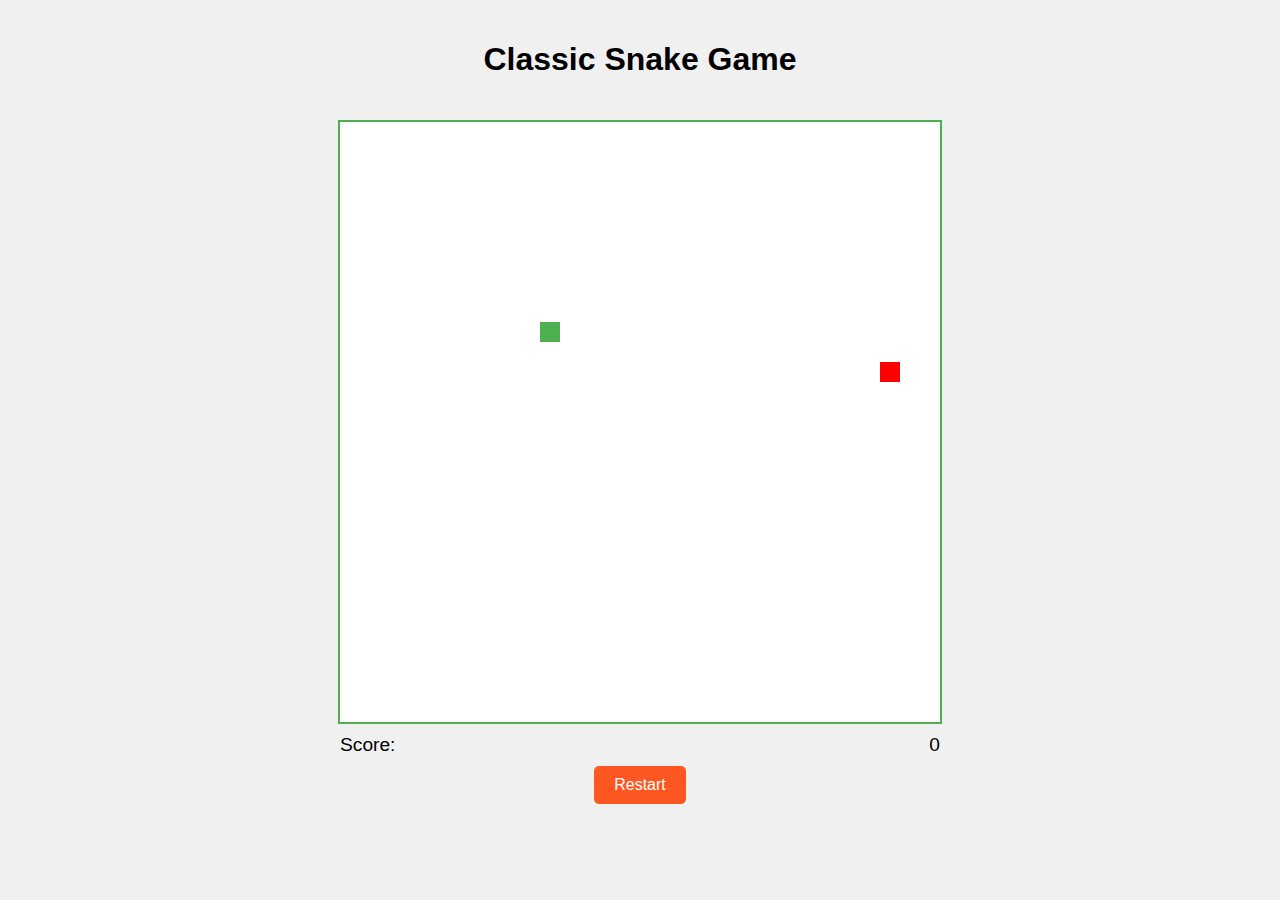
<file: projects/Classic_Snake_Game_20251105_153344/index.html>
<!DOCTYPE html>
<html lang="en">
<head>
  <meta charset="UTF-8">
  <meta name="viewport" content="width=device-width, initial-scale=1.0">
  <title>Classic Snake Game</title>
  <link rel="stylesheet" href="style.css">
  <script src="app.js" defer></script>
</head>
<body>
  <header class="game-header">
    <h1>Classic Snake Game</h1>
  </header>

  <div class="game-container">
    <canvas class="game-canvas" width="600" height="600"></canvas>
    <div class="ui-panel">
      <span class="score-label">Score: </span>
      <span class="score-value">0</span>
    </div>
    <button class="restart-button">Restart</button>
  </div>
</body>
</html>
</file>
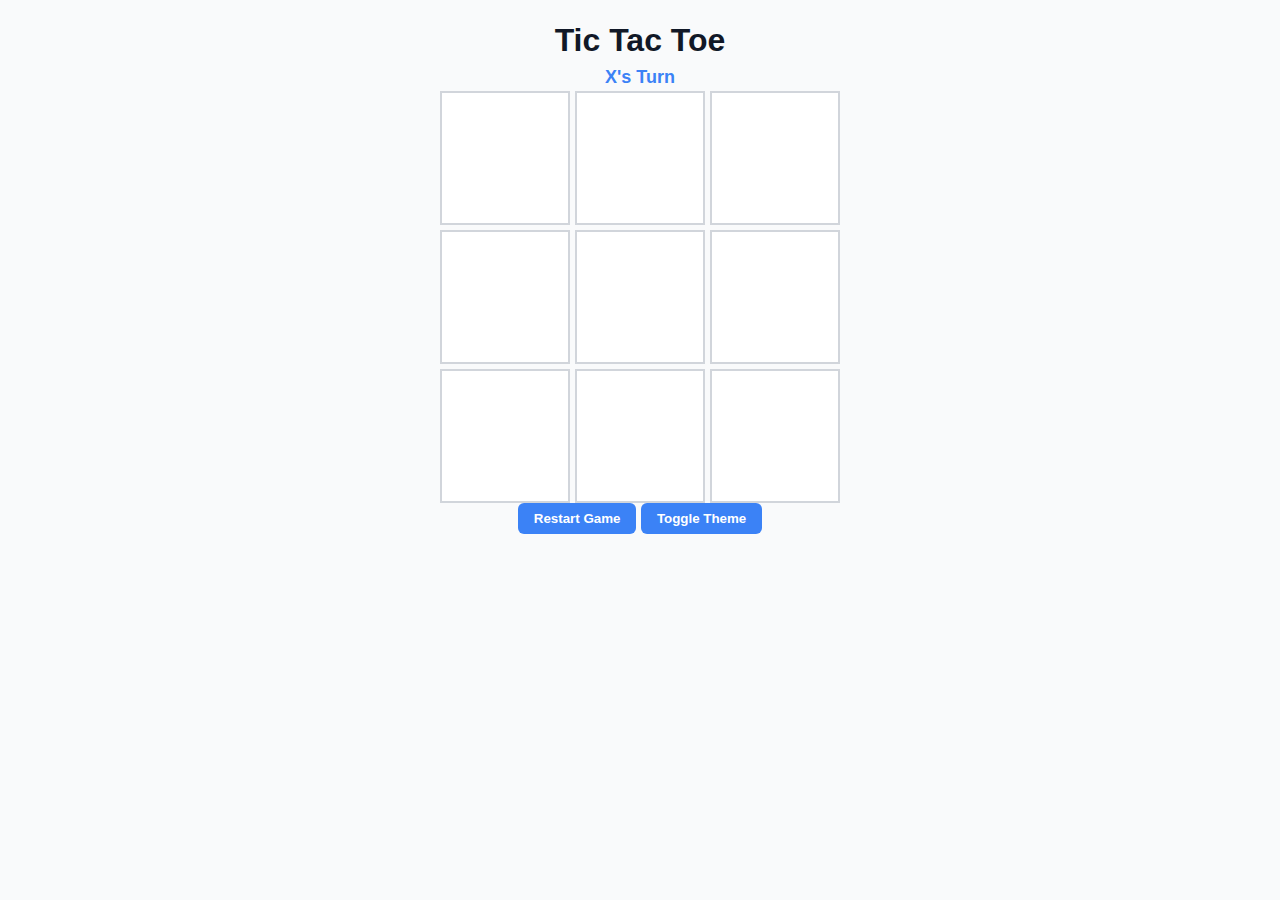
<file: projects/Modern_Tic_Tac_Toe_20251031_094111/index.html>
<!DOCTYPE html>
<html lang="en">
<head>
  <meta charset="UTF-8" />
  <meta name="viewport" content="width=device-width, initial-scale=1.0" />
  <title>Tic Tac Toe</title>
  <link rel="stylesheet" href="styles.css" />
  <script src="script.js" defer></script>
</head>
<body>
  <div id="game-container" class="container mx-auto p-4">
    <h1 id="game-title" class="text-3xl font-bold text-center mb-4">Tic Tac Toe</h1>
    <div id="turn-indicator" class="turn-indicator text-center mb-2" aria-live="polite"></div>
    <div id="board" class="board grid grid-cols-3 gap-2" role="grid" aria-label="Tic Tac Toe board"></div>
    <div class="flex justify-center space-x-4 mt-4">
      <button id="restart-btn" class="control-btn bg-blue-500 hover:bg-blue-600 text-white font-semibold py-2 px-4 rounded">
        Restart Game
      </button>
      <button id="theme-toggle" class="control-btn bg-gray-500 hover:bg-gray-600 text-white font-semibold py-2 px-4 rounded">
        Toggle Theme
      </button>
    </div>
  </div>
</body>
</html>
</file>
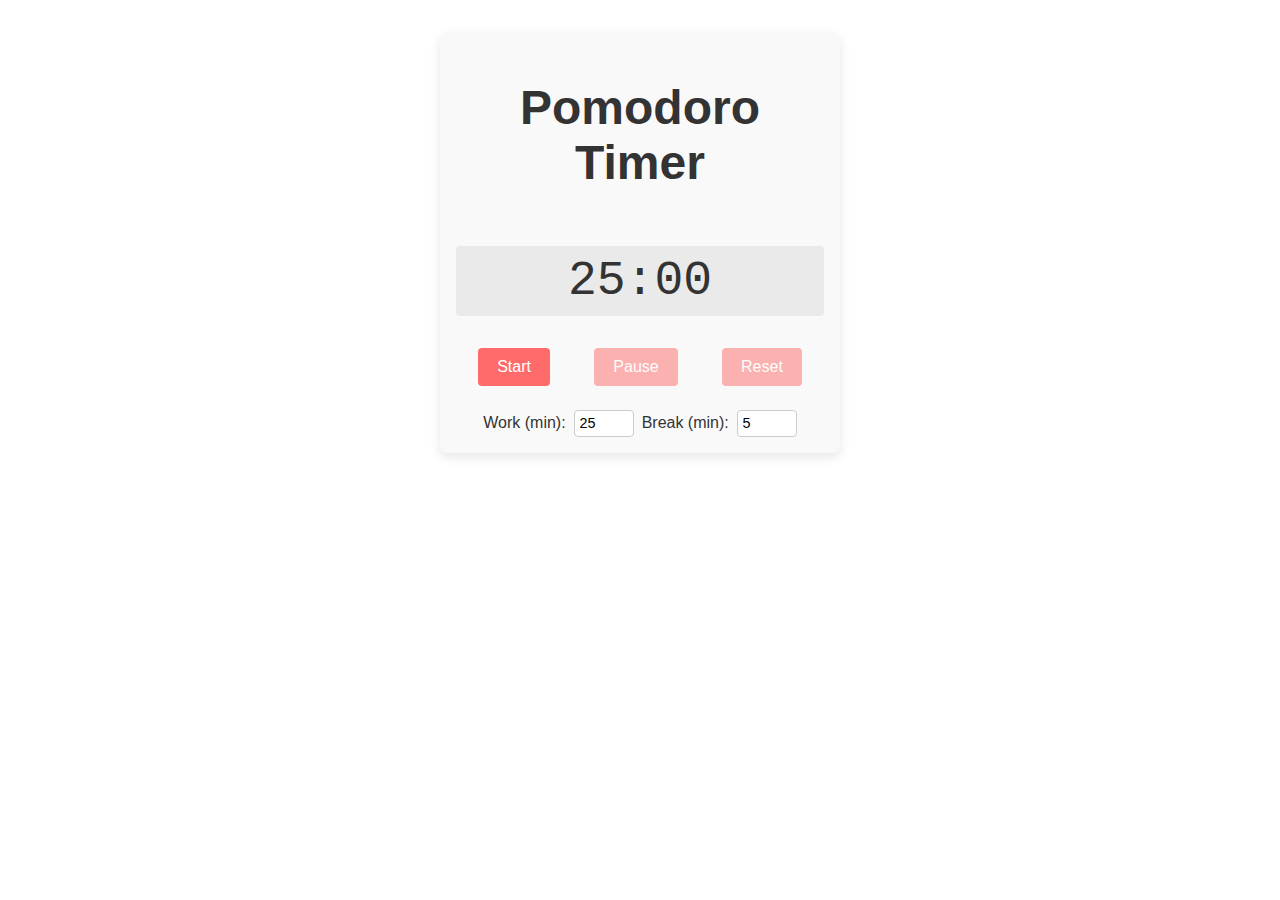
<file: projects/Pomodoro_Timer_20251228_225721/index.html>
<!DOCTYPE html>
<html lang="en">
<head>
  <meta charset="UTF-8">
  <meta name="viewport" content="width=device-width, initial-scale=1.0">
  <title>Pomodoro Timer</title>
  <link rel="stylesheet" href="style.css">
  <script src="app.js" defer></script>
</head>
<body>
  <div class="pomodoro-app">
    <header class="pomodoro-header">
      <h1>Pomodoro Timer</h1>
    </header>

    <section class="timer-display">
      <span id="minutes" class="time-part">25</span>:<span id="seconds" class="time-part">00</span>
    </section>

    <div class="controls">
      <button id="startBtn" class="control-btn btn-start">Start</button>
      <button id="pauseBtn" class="control-btn btn-pause" disabled>Pause</button>
      <button id="resetBtn" class="control-btn btn-reset" disabled>Reset</button>
    </div>

    <section class="settings">
      <label for="work-duration" class="setting-label">Work (min):</label>
      <input type="number" id="work-duration" class="setting-input input-work" min="1" value="25">
      <label for="break-duration" class="setting-label">Break (min):</label>
      <input type="number" id="break-duration" class="setting-input input-break" min="1" value="5">
    </section>
  </div>
</body>
</html>
</file>
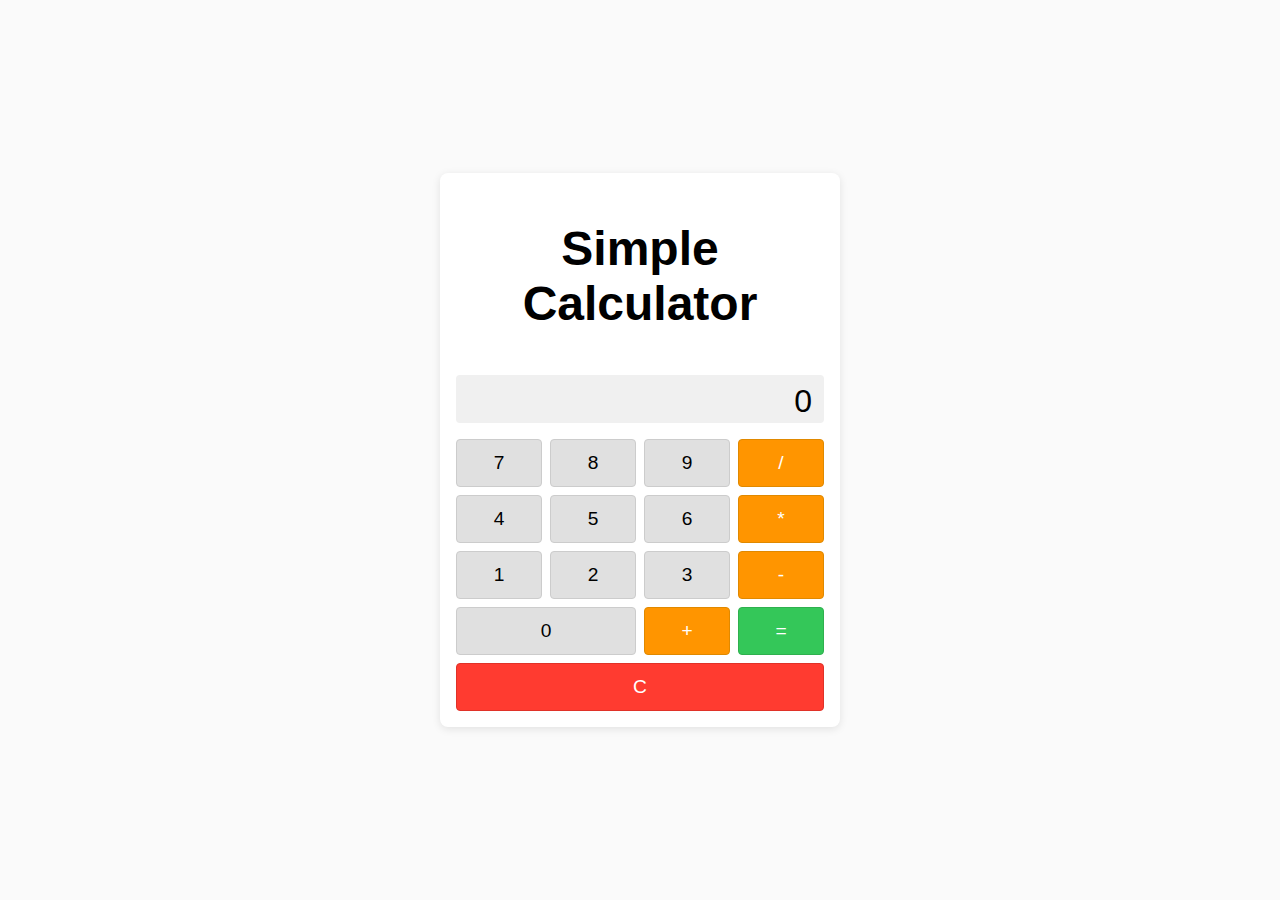
<file: projects/Simple_Calculator_20251129_021846/index.html>
<!DOCTYPE html>
<html lang="en">
<head>
  <meta charset="UTF-8">
  <meta name="viewport" content="width=device-width, initial-scale=1.0">
  <title>Simple Calculator</title>
  <link rel="stylesheet" href="style.css">
</head>
<body>
  <div class="calculator">
    <header class="calc-header">
      <h1>Simple Calculator</h1>
    </header>
    <div class="calc-display" id="display"></div>
    <section class="button-grid">
      <!-- Row 1 -->
      <button class="calc-button" data-type="digit">7</button>
      <button class="calc-button" data-type="digit">8</button>
      <button class="calc-button" data-type="digit">9</button>
      <button class="calc-button operator" data-type="operator">/</button>

      <!-- Row 2 -->
      <button class="calc-button" data-type="digit">4</button>
      <button class="calc-button" data-type="digit">5</button>
      <button class="calc-button" data-type="digit">6</button>
      <button class="calc-button operator" data-type="operator">*</button>

      <!-- Row 3 -->
      <button class="calc-button" data-type="digit">1</button>
      <button class="calc-button" data-type="digit">2</button>
      <button class="calc-button" data-type="digit">3</button>
      <button class="calc-button operator" data-type="operator">-</button>

      <!-- Row 4 -->
      <button class="calc-button" data-type="digit" style="grid-column: span 2;">0</button>
      <button class="calc-button operator" data-type="operator">+</button>
      <button class="calc-button equals" data-type="equals">=</button>

      <!-- Row 5 -->
      <button class="calc-button clear" data-type="clear" style="grid-column: span 4;">C</button>
    </section>
  </div>
  <script src="app.js"></script>
</body>
</html>
</file>
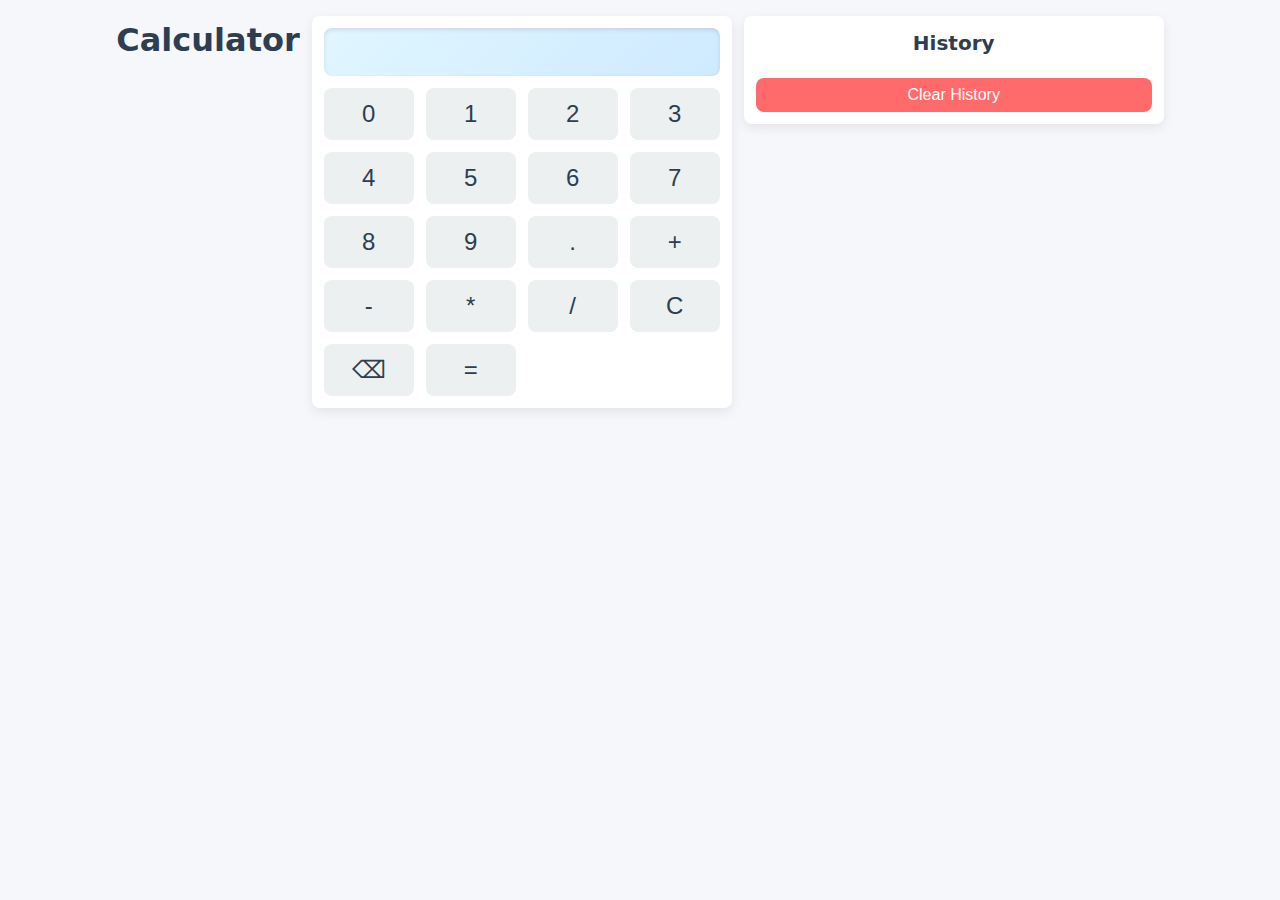
<file: projects/Simple_Calculator_20251230_200430/index.html>
<!DOCTYPE html>
<html lang="en">
<head>
    <meta charset="UTF-8">
    <meta name="viewport" content="width=device-width, initial-scale=1.0">
    <title>Simple Calculator</title>
    <link rel="stylesheet" href="style.css">
    <script src="app.js" defer></script>
</head>
<body>
    <header id="calc-header">
        <h1>Calculator</h1>
    </header>

    <main id="calc-main" class="calculator">
        <div id="display" class="calc-display" aria-live="polite" role="textbox" aria-label="Calculator display"></div>
        <section id="buttons" class="calc-buttons">
            <!-- Number buttons (0-9 and decimal point) -->
            <button type="button" class="btn-number" aria-label="Zero">0</button>
            <button type="button" class="btn-number" aria-label="One">1</button>
            <button type="button" class="btn-number" aria-label="Two">2</button>
            <button type="button" class="btn-number" aria-label="Three">3</button>
            <button type="button" class="btn-number" aria-label="Four">4</button>
            <button type="button" class="btn-number" aria-label="Five">5</button>
            <button type="button" class="btn-number" aria-label="Six">6</button>
            <button type="button" class="btn-number" aria-label="Seven">7</button>
            <button type="button" class="btn-number" aria-label="Eight">8</button>
            <button type="button" class="btn-number" aria-label="Nine">9</button>
            <button type="button" class="btn-number" aria-label="Decimal point">.</button>

            <!-- Operator buttons -->
            <button type="button" class="btn-operator" aria-label="Add">+</button>
            <button type="button" class="btn-operator" aria-label="Subtract">-</button>
            <button type="button" class="btn-operator" aria-label="Multiply">*</button>
            <button type="button" class="btn-operator" aria-label="Divide">/</button>

            <!-- Function buttons -->
            <button type="button" class="btn-clear" aria-label="Clear all">C</button>
            <button type="button" class="btn-delete" aria-label="Delete last entry">⌫</button>
            <button type="button" class="btn-equals" aria-label="Equals">=</button>
        </section>
    </main>

    <aside id="history" class="calc-history">
        <h2>History</h2>
        <ul id="history-list"></ul>
        <button id="clear-history" class="btn-clear-history" aria-label="Clear history">Clear History</button>
    </aside>
</body>
</html>
</file>
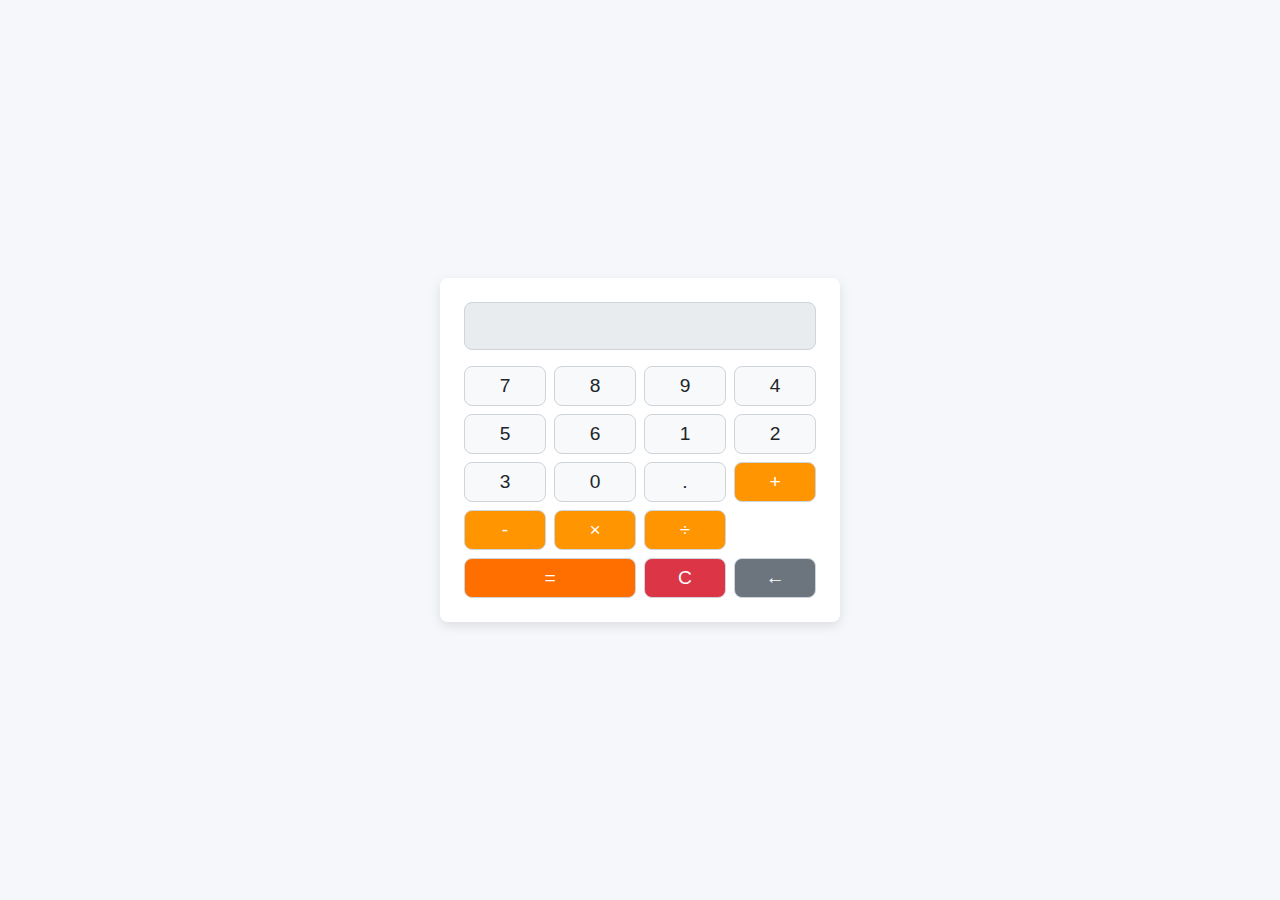
<file: projects/SimpleCalculator_20250928_203507/index.html>
<!DOCTYPE html>
<html lang="en">
<head>
    <meta charset="UTF-8">
    <meta name="viewport" content="width=device-width, initial-scale=1.0">
    <title>SimpleCalculator</title>
    <link rel="stylesheet" href="styles.css">
    <script src="script.js" defer></script>
</head>
<body>
    <!-- Calculator container -->
    <div class="calculator">
        <!-- Display area -->
        <div id="display" class="display" aria-live="polite"></div>
        <!-- Buttons grid -->
        <div class="buttons">
            <!-- Row 1: 7 8 9 -->
            <button class="btn num" data-key="7">7</button>
            <button class="btn num" data-key="8">8</button>
            <button class="btn num" data-key="9">9</button>
            <!-- Row 2: 4 5 6 -->
            <button class="btn num" data-key="4">4</button>
            <button class="btn num" data-key="5">5</button>
            <button class="btn num" data-key="6">6</button>
            <!-- Row 3: 1 2 3 -->
            <button class="btn num" data-key="1">1</button>
            <button class="btn num" data-key="2">2</button>
            <button class="btn num" data-key="3">3</button>
            <!-- Row 4: 0 . -->
            <button class="btn num" data-key="0">0</button>
            <button class="btn num" data-key=".">.</button>
            <!-- Row 5: Operators -->
            <button class="btn op" data-key="+">+</button>
            <button class="btn op" data-key="-">-</button>
            <button class="btn op" data-key="*">×</button>
            <button class="btn op" data-key="/">÷</button>
            <!-- Row 6: Equals, Clear, Backspace -->
            <button class="btn equals" data-key="=">=</button>
            <button class="btn clear" data-key="c">C</button>
            <button class="btn backspace" data-key="Backspace">←</button>
        </div>
    </div>
</body>
</html>
</file>
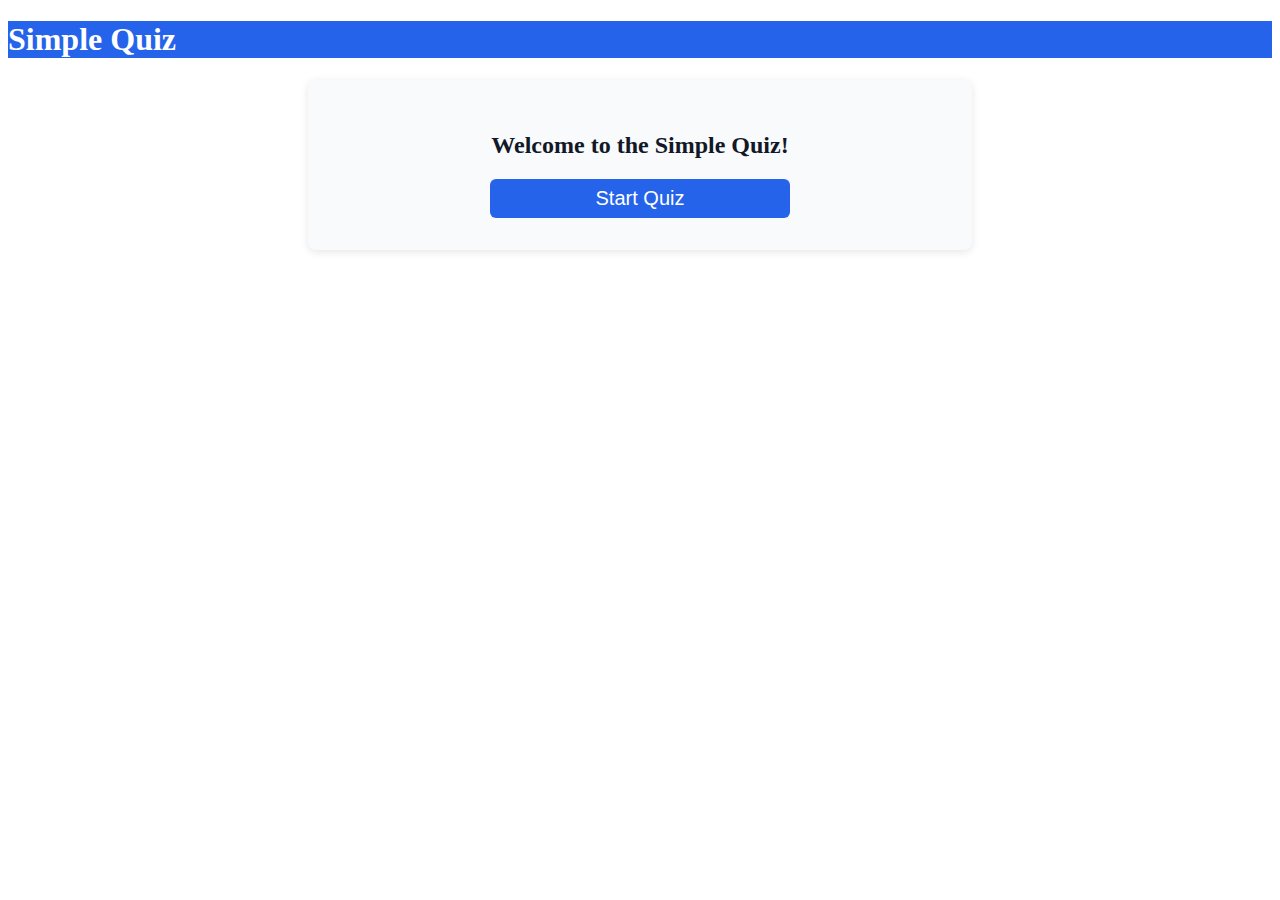
<file: projects/SimpleQuizApp_20251001_170023/index.html>
<!DOCTYPE html>
<html lang="en">
<head>
  <meta charset="UTF-8" />
  <meta name="viewport" content="width=device-width, initial-scale=1.0" />
  <title>Simple Quiz</title>
  <link rel="stylesheet" href="styles.css" />
</head>
<body class="font-sans antialiased">
  <header class="bg-blue-600 text-white p-4 text-center">
    <h1 class="text-2xl font-bold">Simple Quiz</h1>
  </header>

  <main class="container mx-auto p-4">
    <!-- Home Screen -->
    <section id="home-screen" class="screen">
      <h2 class="text-xl mb-4">Welcome to the Simple Quiz!</h2>
      <button id="start-btn" class="btn bg-blue-500 hover:bg-blue-600 text-white font-medium py-2 px-4 rounded">
        Start Quiz
      </button>
    </section>

    <!-- Question Screen -->
    <section id="question-screen" class="screen hidden" aria-live="polite">
      <h2 id="question-text" class="text-lg font-medium mb-4"></h2>
      <ul id="answer-list" class="answer-list space-y-2"></ul>
      <button id="next-btn" class="btn hidden bg-green-500 hover:bg-green-600 text-white font-medium py-2 px-4 rounded mt-4">
        Next
      </button>
    </section>

    <!-- Result Screen -->
    <section id="result-screen" class="screen hidden" aria-live="polite">
      <h2 class="text-xl font-bold mb-2">Quiz Completed!</h2>
      <p id="score-display" class="mb-4"></p>
      <button id="restart-btn" class="btn bg-red-500 hover:bg-red-600 text-white font-medium py-2 px-4 rounded">
        Restart Quiz
      </button>
    </section>
  </main>

  <script src="script.js" defer></script>
</body>
</html>
</file>
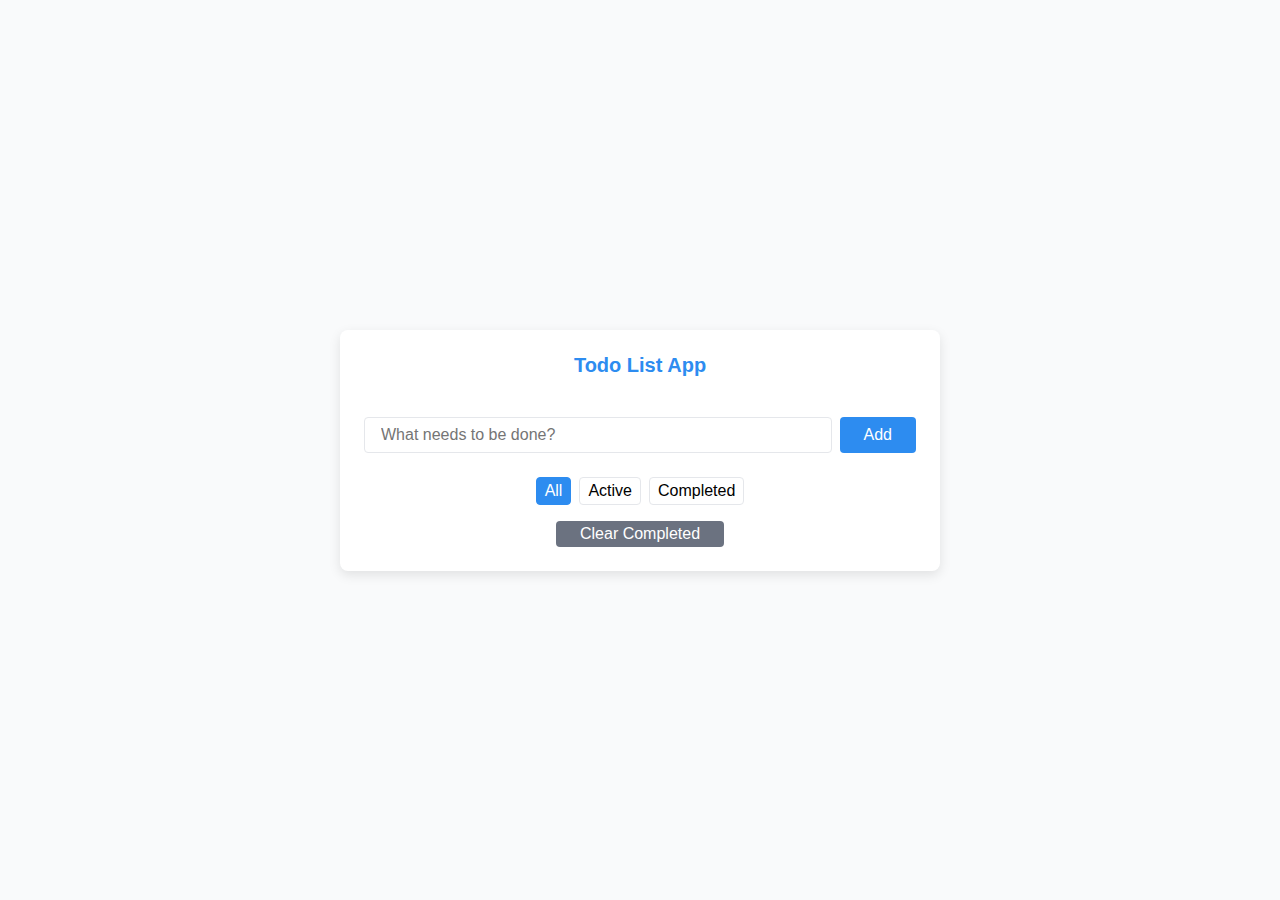
<file: projects/TodoListApp_20250930_182812/index.html>
<!DOCTYPE html>
<html lang="en">
<head>
    <meta charset="UTF-8">
    <meta name="viewport" content="width=device-width, initial-scale=1.0">
    <title>Todo List App</title>
    <link rel="stylesheet" href="styles.css">
    <script src="script.js" defer></script>
</head>
<body>
    <div class="todo-app">
        <header>
            <h1>Todo List App</h1>
        </header>
        <main>
            <section class="input-section">
                <input id="new-task-input" type="text" placeholder="What needs to be done?" autocomplete="off">
                <button id="add-task-btn">Add</button>
            </section>
            <section class="tasks-section">
                <ul id="task-list" class="task-list"></ul>
            </section>
        </main>
        <footer>
            <div class="filters">
                <button id="filter-all" data-filter="all" class="filter-btn">All</button>
                <button id="filter-active" data-filter="active" class="filter-btn">Active</button>
                <button id="filter-completed" data-filter="completed" class="filter-btn">Completed</button>
            </div>
            <button id="clear-completed-btn">Clear Completed</button>
        </footer>
    </div>
</body>
</html>
</file>
<file: projects/Classic_Snake_Game_20251105_153344/style.css>
:root {
  /* Primary colors */
  --primary-color: #4caf50;   /* green */
  --secondary-color: #ff5722; /* orange */
  --secondary-color-dark: #e64a19; /* darker orange for hover */

  /* Backgrounds */
  --bg-color: #f0f0f0;       /* light gray */
  --canvas-bg: #ffffff;      /* white */

  /* Fonts */
  --font-sans: 'Arial', sans-serif;
}

/* Global reset and layout */
body {
  margin: 0;
  display: flex;
  flex-direction: column;
  align-items: center;
  justify-content: flex-start;
  min-height: 100vh;
  font-family: var(--font-sans);
  background-color: var(--bg-color);
}

/* Header */
.game-header {
  text-align: center;
  margin: 20px 0;
}

/* Main game container */
.game-container {
  display: flex;
  flex-direction: column;
  align-items: center;
}

/* Canvas styling */
.game-canvas {
  border: 2px solid var(--primary-color);
  background-color: var(--canvas-bg);
  width: 100%;
  max-width: 600px;
  aspect-ratio: 1 / 1; /* keep square */
}

/* UI panel (score) */
.ui-panel {
  display: flex;
  justify-content: space-between;
  width: 100%;
  max-width: 600px;
  margin-top: 10px;
  font-size: 1.2rem;
}

/* Restart button */
.restart-button {
  padding: 10px 20px;
  margin-top: 10px;
  border: none;
  border-radius: 5px;
  background-color: var(--secondary-color);
  color: #fff;
  font-size: 1rem;
  cursor: pointer;
  transition: background-color 0.3s ease;
}

.restart-button:hover {
  background-color: var(--secondary-color-dark);
}

/* Media queries for small screens */
@media (max-width: 480px) {
  .game-canvas {
    max-width: 90vw;
  }

  .ui-panel {
    font-size: 1rem;
  }

  .restart-button {
    font-size: 0.9rem;
    padding: 8px 16px;
  }
}
</file>
<file: projects/Simple_Calculator_20251129_021846/style.css>
/*
  Calculator Styles
  Uses Flexbox for layout centering and CSS Grid for button arrangement.
*/

/* Global box-sizing */
*, *::before, *::after {
  box-sizing: border-box;
}

body {
  margin: 0;
  font-family: Arial, Helvetica, sans-serif;
  background-color: #fafafa;
  display: flex;
  justify-content: center;
  align-items: center;
  min-height: 100vh;
}

.calculator {
  display: flex;
  flex-direction: column;
  align-items: center;
  width: 90%;
  max-width: 400px;
  background-color: #fff;
  padding: 16px;
  border-radius: 8px;
  box-shadow: 0 2px 8px rgba(0, 0, 0, 0.1);
}

.calc-header {
  margin-bottom: 12px;
  font-size: 1.5rem;
  text-align: center;
}

.calc-display {
  width: 100%;
  height: 3rem;
  font-size: 2rem;
  text-align: right;
  padding: 8px 12px;
  margin-bottom: 16px;
  background-color: #f0f0f0;
  border-radius: 4px;
  overflow-x: auto;
}

.button-grid {
  display: grid;
  grid-template-columns: repeat(4, 1fr);
  gap: 8px;
  width: 100%;
}

.calc-button {
  padding: 12px 0;
  font-size: 1.2rem;
  background-color: #e0e0e0;
  border: 1px solid #ccc;
  border-radius: 4px;
  cursor: pointer;
  transition: background-color 0.2s ease, transform 0.1s ease;
  width: 100%;
}

.calc-button:hover,
.calc-button:focus {
  background-color: #d0d0d0;
  outline: none;
  transform: translateY(-1px);
}

/* Special button colors */
.operator {
  background-color: #ff9500;
  color: #fff;
  border-color: #e08900;
}

.operator:hover,
.operator:focus {
  background-color: #e08900;
}

.equals {
  background-color: #34c759;
  color: #fff;
  border-color: #2fb04e;
}

.equals:hover,
.equals:focus {
  background-color: #2fb04e;
}

.clear {
  background-color: #ff3b30;
  color: #fff;
  border-color: #e03228;
}

.clear:hover,
.clear:focus {
  background-color: #e03228;
}

/* Responsive adjustments */
@media (max-width: 480px) {
  .calc-header {
    font-size: 1.3rem;
  }

  .calc-display {
    height: 2.5rem;
    font-size: 1.5rem;
    padding: 6px 10px;
  }

  .calc-button {
    padding: 10px 0;
    font-size: 1rem;
  }
}
</file>
<file: projects/Simple_Calculator_20251230_200430/style.css>
/*
    style.css – Modern responsive calculator styling
    ------------------------------------------------
    Implements the design specifications:
    • CSS custom properties under :root for easy theming.
    • Flex layout for #calc-main and #history side‑by‑side on desktop, stacked on mobile.
    • .calc-display with large font, gradient background, inset shadow and fade‑in animation.
    • .calc-buttons as a 4‑column CSS grid with distinct button colour groups.
    • Smooth transitions, hover/focus states, active press effect, and accessibility focus outlines.
    • Responsive scaling for touch‑friendly interaction.
    • High‑contrast support via @media (prefers-contrast: more).
*/

/* -------------------------------------------------------------------------- */
/* 1. Root variables – colour palette, spacing, typography */
/* -------------------------------------------------------------------------- */
:root {
    --bg-color: #f5f7fa;
    --primary-color: #2c3e50;
    --accent-color: #2980b9;
    --button-bg: #ecf0f1;
    --button-number-bg: #ffffff;
    --button-operator-bg: #d1e8ff;
    --button-equals-bg: #ffdd57;
    --button-clear-bg: #ff6b6b;
    --button-delete-bg: #ffb74d;
    --button-hover: rgba(0, 0, 0, 0.08);
    --font-family: 'Inter', system-ui, -apple-system, BlinkMacSystemFont, "Segoe UI", Roboto, Helvetica, Arial, sans-serif;
    --border-radius: 0.5rem;
    --transition-duration: 0.2s;
    --display-font-size: 2.5rem;
    --button-font-size: 1.5rem;
    --gap: 0.75rem;
    --max-width: 900px;
}

/* -------------------------------------------------------------------------- */
/* 2. Global resets and base styles */
/* -------------------------------------------------------------------------- */
*,
*::before,
*::after {
    box-sizing: border-box;
    margin: 0;
    padding: 0;
}

html {
    font-size: 16px;
    scroll-behavior: smooth;
}

body {
    min-height: 100vh;
    display: flex;
    flex-direction: column;
    align-items: center;
    justify-content: flex-start;
    background: var(--bg-color);
    color: var(--primary-color);
    font-family: var(--font-family);
    line-height: 1.5;
    padding: 1rem;
}

header#calc-header {
    margin-bottom: var(--gap);
    text-align: center;
}

header#calc-header h1 {
    font-size: 2rem;
    font-weight: 600;
    color: var(--primary-color);
}

/* -------------------------------------------------------------------------- */
/* 3. Layout – main calculator and history */
/* -------------------------------------------------------------------------- */
#calc-main,
#history {
    background: #fff;
    border-radius: var(--border-radius);
    box-shadow: 0 4px 12px rgba(0, 0, 0, 0.08);
    padding: var(--gap);
    width: 100%;
    max-width: 400px;
}

/* Flex container for the two panels */
body > *:not(header#calc-header) {
    width: 100%;
}

@media (min-width: 600px) {
    body {
        flex-direction: row;
        align-items: flex-start;
        justify-content: center;
        gap: var(--gap);
    }
    #calc-main,
    #history {
        max-width: 420px;
    }
}

/* -------------------------------------------------------------------------- */
/* 4. Display */
/* -------------------------------------------------------------------------- */
.calc-display {
    min-height: 3rem;
    margin-bottom: var(--gap);
    padding: 0.5rem 1rem;
    font-size: var(--display-font-size);
    font-weight: 500;
    text-align: right;
    background: linear-gradient(135deg, #e0f7ff, #cfe9ff);
    border-radius: var(--border-radius);
    box-shadow: inset 0 2px 4px rgba(0, 0, 0, 0.1);
    overflow-x: auto;
    white-space: nowrap;
    animation: fadeIn 0.3s ease-out;
}

@keyframes fadeIn {
    from { opacity: 0; transform: translateY(4px); }
    to { opacity: 1; transform: translateY(0); }
}

/* -------------------------------------------------------------------------- */
/* 5. Buttons grid */
/* -------------------------------------------------------------------------- */
.calc-buttons {
    display: grid;
    grid-template-columns: repeat(4, 1fr);
    gap: var(--gap);
}

.calc-buttons button {
    font-size: var(--button-font-size);
    font-weight: 500;
    padding: 0.75rem;
    border: none;
    border-radius: var(--border-radius);
    background: var(--button-bg);
    color: var(--primary-color);
    cursor: pointer;
    transition: background var(--transition-duration) ease, transform var(--transition-duration) ease;
    user-select: none;
}

/* Individual button colour groups */
.btn-number {
    background: var(--button-number-bg);
}

.btn-operator {
    background: var(--button-operator-bg);
    color: var(--primary-color);
}

.btn-equals {
    background: var(--button-equals-bg);
    color: #212121;
    font-weight: 600;
}

.btn-clear {
    background: var(--button-clear-bg);
    color: #fff;
}

.btn-delete {
    background: var(--button-delete-bg);
    color: #212121;
}

/* Hover & focus */
.calc-buttons button:hover {
    background: var(--button-hover);
}

.calc-buttons button:focus-visible {
    outline: 3px solid var(--accent-color);
    outline-offset: 2px;
}

/* Active press effect */
.calc-buttons button:active {
    transform: scale(0.95);
}

/* -------------------------------------------------------------------------- */
/* 6. History panel */
/* -------------------------------------------------------------------------- */
.calc-history h2 {
    font-size: 1.25rem;
    margin-bottom: 0.5rem;
    text-align: center;
}

#history-list {
    list-style: none;
    max-height: 200px;
    overflow-y: auto;
    margin-bottom: var(--gap);
    padding-right: 0.5rem; /* for scrollbar */
}

#history-list li {
    font-size: 0.9rem;
    padding: 0.25rem 0;
    border-bottom: 1px solid #e0e0e0;
}

#clear-history {
    width: 100%;
    padding: 0.5rem;
    font-size: 1rem;
    background: var(--button-clear-bg);
    color: #fff;
    border: none;
    border-radius: var(--border-radius);
    cursor: pointer;
    transition: background var(--transition-duration) ease;
}

#clear-history:hover {
    background: #e05555;
}

#clear-history:focus-visible {
    outline: 3px solid var(--accent-color);
    outline-offset: 2px;
}

/* -------------------------------------------------------------------------- */
/* 7. Responsive touch‑friendly sizing */
/* -------------------------------------------------------------------------- */
@media (max-width: 599px) {
    .calc-display {
        font-size: 2rem;
    }
    .calc-buttons button {
        padding: 1rem;
        font-size: 1.75rem;
    }
    #clear-history {
        font-size: 1.1rem;
    }
}

/* -------------------------------------------------------------------------- */
/* 8. High‑contrast mode support */
/* -------------------------------------------------------------------------- */
@media (prefers-contrast: more) {
    :root {
        --bg-color: #ffffff;
        --primary-color: #000000;
        --button-bg: #f0f0f0;
        --button-number-bg: #ffffff;
        --button-operator-bg: #e0e0e0;
        --button-equals-bg: #ffd700;
        --button-clear-bg: #ff0000;
        --button-delete-bg: #ff8c00;
    }
    .calc-display {
        background: #ffffff;
        color: var(--primary-color);
        box-shadow: inset 0 0 0 1px #000;
    }
    .calc-buttons button {
        border: 1px solid #000;
    }
}

/* -------------------------------------------------------------------------- */
/* 9. Utility – prevent text selection on buttons (already set) */
/* -------------------------------------------------------------------------- */
</file>
<file: projects/SimpleCalculator_20250928_203507/styles.css>
/*
  styles.css – Calculator UI styling
  Implements responsive design, CSS variables, and component styles.
*/

/* Root variables for easy theming */
:root {
  /* Colors */
  --color-bg: #f5f7fa;               /* Light page background */
  --color-calculator-bg: #ffffff;   /* Calculator container */
  --color-display-bg: #e9ecef;      /* Display background */
  --color-border: #ced4da;          /* Subtle border */
  --color-num-bg: #f8f9fa;          /* Numeric button background */
  --color-num-text: #212529;        /* Numeric button text */
  --color-op-bg: #ff9500;           /* Operator button background */
  --color-op-text: #ffffff;         /* Operator button text */
  --color-equals-bg: #ff6f00;       /* Equals button background */
  --color-clear-bg: #dc3545;        /* Clear button background */
  --color-backspace-bg: #6c757d;    /* Backspace button background */
  --color-backspace-text: #ffffff; /* Backspace text */

  /* Font sizes */
  --font-size-base: 1rem;           /* 16px */
  --font-size-display: 2rem;        /* 32px */
  --font-size-btn: 1.2rem;          /* 19.2px */

  /* Spacing */
  --spacing-sm: 0.5rem;   /* 8px */
  --spacing-md: 1rem;     /* 16px */
  --spacing-lg: 1.5rem;   /* 24px */
}

/* Global reset / base */
* {
  box-sizing: border-box;
  margin: 0;
  padding: 0;
}

html, body {
  height: 100%;
  font-family: -apple-system, BlinkMacSystemFont, "Segoe UI", Roboto, Helvetica, Arial, sans-serif;
  background: var(--color-bg);
  color: #212529;
}

body {
  display: flex;
  align-items: center;
  justify-content: center;
  padding: var(--spacing-md);
}

/* Calculator container */
.calculator {
  width: 100%;
  max-width: 400px;
  background: var(--color-calculator-bg);
  border-radius: var(--spacing-sm);
  box-shadow: 0 4px 12px rgba(0, 0, 0, 0.1);
  padding: var(--spacing-lg);
  display: flex;
  flex-direction: column;
  gap: var(--spacing-md);
}

/* Display area */
.display {
  height: 3rem;               /* Fixed height */
  background: var(--color-display-bg);
  border: 1px solid var(--color-border);
  border-radius: var(--spacing-sm);
  padding: var(--spacing-sm);
  font-size: var(--font-size-display);
  text-align: right;
  line-height: 1.2;
  overflow: hidden;
  white-space: nowrap;
  display: flex;
  align-items: center;
  justify-content: flex-end;
}

/* Buttons grid */
.buttons {
  display: grid;
  grid-template-columns: repeat(4, 1fr);
  gap: var(--spacing-sm);
}

/* Base button style */
.btn {
  font-size: var(--font-size-btn);
  padding: var(--spacing-sm) 0;
  border: 1px solid var(--color-border);
  border-radius: var(--spacing-sm);
  cursor: pointer;
  transition: background-color 0.2s ease, transform 0.1s ease;
  background: var(--color-num-bg);
  color: var(--color-num-text);
  user-select: none;
}

/* Specific button types */
.btn.num {
  background: var(--color-num-bg);
  color: var(--color-num-text);
}

.btn.op {
  background: var(--color-op-bg);
  color: var(--color-op-text);
}

.btn.equals {
  background: var(--color-equals-bg);
  color: var(--color-op-text);
  grid-column: span 2; /* make it a bit larger */
}

.btn.clear {
  background: var(--color-clear-bg);
  color: var(--color-op-text);
}

.btn.backspace {
  background: var(--color-backspace-bg);
  color: var(--color-backspace-text);
}

/* Hover & active states */
.btn:hover {
  filter: brightness(1.1);
}

.btn:active {
  transform: scale(0.97);
  filter: brightness(0.95);
}

/* Responsive adjustments */
@media (max-width: 600px) {
  :root {
    --font-size-display: 1.5rem;
    --font-size-btn: 1rem;
    --spacing-sm: 0.4rem;
    --spacing-md: 0.8rem;
    --spacing-lg: 1rem;
  }

  .calculator {
    padding: var(--spacing-md);
  }

  .display {
    height: 2.5rem;
    font-size: var(--font-size-display);
  }
}
</file>
<file: projects/SimpleQuizApp_20251001_170023/styles.css>
/* Root variables for colors, font sizes, and spacing */
:root {
  /* Colors */
  --color-primary: #2563eb; /* blue-600 */
  --color-primary-dark: #1d4ed8; /* blue-700 */
  --color-success: #16a34a; /* green-600 */
  --color-success-dark: #15803d; /* green-700 */
  --color-danger: #dc2626; /* red-600 */
  --color-danger-dark: #b91c1c; /* red-700 */
  --color-white: #ffffff;
  --color-bg: #f9fafb; /* light gray */
  --color-text: #111827; /* gray-900 */

  /* Font sizes */
  --text-xs: 0.75rem;   /* 12px */
  --text-sm: 0.875rem;  /* 14px */
  --text-base: 1rem;    /* 16px */
  --text-lg: 1.125rem;  /* 18px */
  --text-xl: 1.25rem;   /* 20px */
  --text-2xl: 1.5rem;   /* 24px */
  --text-3xl: 1.875rem; /* 30px */

  /* Spacing */
  --spacing-xs: 0.25rem;   /* 4px */
  --spacing-sm: 0.5rem;    /* 8px */
  --spacing-md: 1rem;      /* 16px */
  --spacing-lg: 1.5rem;    /* 24px */
  --spacing-xl: 2rem;      /* 32px */
}

/* Utility class to hide elements */
.hidden {
  display: none !important;
}

/* Screen container – centered flex column */
.screen {
  display: flex;
  flex-direction: column;
  align-items: center;
  justify-content: center;
  max-width: 600px;
  width: 100%;
  margin: 0 auto;
  padding: var(--spacing-lg);
  text-align: center;
  background-color: var(--color-bg);
  color: var(--color-text);
  border-radius: 0.5rem;
  box-shadow: 0 2px 8px rgba(0, 0, 0, 0.1);
}

/* Base button styling */
.btn {
  display: inline-block;
  width: 100%;
  max-width: 100%;
  padding: var(--spacing-sm) var(--spacing-md);
  font-size: var(--text-base);
  font-weight: 500;
  text-align: center;
  color: var(--color-white);
  background-color: var(--color-primary);
  border: none;
  border-radius: 0.375rem; /* 6px */
  cursor: pointer;
  transition: background-color 0.2s ease-in-out;
}

.btn:hover,
.btn:focus {
  background-color: var(--color-primary-dark);
  outline: none;
}

/* Success and danger button modifiers (used via additional classes in HTML) */
.btn.bg-green-500 {
  background-color: var(--color-success);
}
.btn.bg-green-500:hover {
  background-color: var(--color-success-dark);
}

.btn.bg-red-500 {
  background-color: var(--color-danger);
}
.btn.bg-red-500:hover {
  background-color: var(--color-danger-dark);
}

/* Answer list styling */
.answer-list {
  list-style: none;
  padding: 0;
  margin: 0;
  width: 100%;
}

.answer-list li {
  margin-bottom: var(--spacing-sm);
}

.answer-list button {
  width: 100%;
  padding: var(--spacing-sm) var(--spacing-md);
  font-size: var(--text-base);
  background-color: var(--color-white);
  color: var(--color-text);
  border: 2px solid var(--color-primary);
  border-radius: 0.375rem;
  cursor: pointer;
  transition: background-color 0.2s, color 0.2s, border-color 0.2s;
}

.answer-list button:hover,
.answer-list button:focus {
  background-color: var(--color-primary);
  color: var(--color-white);
  border-color: var(--color-primary-dark);
}

/* Header styling – keep Tailwind defaults but ensure contrast */
header {
  background-color: var(--color-primary);
  color: var(--color-white);
}

/* Responsive adjustments */
@media (min-width: 480px) {
  :root {
    --text-base: 1.125rem;   /* 18px */
    --text-lg: 1.25rem;      /* 20px */
    --text-xl: 1.5rem;       /* 24px */
  }

  .screen {
    padding: var(--spacing-xl);
  }
}

@media (min-width: 768px) {
  :root {
    --text-base: 1.25rem;    /* 20px */
    --text-lg: 1.5rem;       /* 24px */
    --text-xl: 1.875rem;    /* 30px */
  }

  .btn {
    max-width: 300px;
  }

  .answer-list button {
    max-width: 300px;
    margin-left: auto;
    margin-right: auto;
  }
}
</file>
<file: projects/TodoListApp_20250930_182812/styles.css>
/*
  Todo List App - Stylesheet
  Implements root variables, layout, component styling, and responsive design.
*/

/* Root variables for colors, fonts, and spacing */
:root {
  /* Colors */
  --color-bg: #f9fafb;
  --color-surface: #ffffff;
  --color-primary: #2d8cf0;
  --color-primary-dark: #1b6dbb;
  --color-muted: #6b7280;
  --color-border: #e5e7eb;
  --color-danger: #ef4444;

  /* Font families */
  --font-sans: -apple-system, BlinkMacSystemFont, "Segoe UI", Roboto, "Helvetica Neue", Arial, "Noto Sans", sans-serif;
  --font-mono: "SFMono-Regular", Menlo, Monaco, Consolas, "Liberation Mono", "Courier New", monospace;

  /* Spacing */
  --spacing-xs: 0.25rem;
  --spacing-sm: 0.5rem;
  --spacing-md: 1rem;
  --spacing-lg: 1.5rem;
  --spacing-xl: 2rem;

  /* Font sizes */
  --text-base: 1rem;
  --text-lg: 1.125rem;
  --text-xl: 1.25rem;
}

/* Global resets */
*,
*::before,
*::after {
  box-sizing: border-box;
  margin: 0;
  padding: 0;
}

html, body {
  height: 100%;
  font-family: var(--font-sans);
  background-color: var(--color-bg);
  color: #111827; /* dark text */
}

body {
  display: flex;
  align-items: center;
  justify-content: center;
  padding: var(--spacing-lg);
}

/* Todo App container */
.todo-app {
  width: 100%;
  max-width: 600px;
  background-color: var(--color-surface);
  border-radius: 0.5rem;
  box-shadow: 0 4px 12px rgba(0, 0, 0, 0.1);
  padding: var(--spacing-lg);
  display: flex;
  flex-direction: column;
  gap: var(--spacing-lg);
}

.todo-app header h1 {
  font-size: var(--text-xl);
  text-align: center;
  margin-bottom: var(--spacing-md);
  color: var(--color-primary);
}

/* Input Section */
.input-section {
  display: flex;
  gap: var(--spacing-sm);
}

#new-task-input {
  flex: 1;
  padding: var(--spacing-sm) var(--spacing-md);
  font-size: var(--text-base);
  border: 1px solid var(--color-border);
  border-radius: 0.25rem;
  transition: border-color 0.2s ease;
}

#new-task-input:focus {
  outline: none;
  border-color: var(--color-primary);
  box-shadow: 0 0 0 2px rgba(45, 140, 240, 0.2);
}

#add-task-btn {
  padding: var(--spacing-sm) var(--spacing-lg);
  background-color: var(--color-primary);
  color: #fff;
  border: none;
  border-radius: 0.25rem;
  font-size: var(--text-base);
  cursor: pointer;
  transition: background-color 0.2s ease;
}

#add-task-btn:hover {
  background-color: var(--color-primary-dark);
}

/* Task List */
.task-list {
  list-style: none;
  display: flex;
  flex-direction: column;
  gap: var(--spacing-xs);
}

.task-item {
  display: flex;
  align-items: center;
  justify-content: space-between;
  padding: var(--spacing-sm) var(--spacing-md);
  background-color: var(--color-surface);
  border: 1px solid var(--color-border);
  border-radius: 0.25rem;
}

/* Checkbox custom styling */
.task-item input[type="checkbox"] {
  appearance: none;
  width: 1.25rem;
  height: 1.25rem;
  border: 2px solid var(--color-muted);
  border-radius: 0.25rem;
  margin-right: var(--spacing-sm);
  position: relative;
  cursor: pointer;
  transition: background-color 0.2s ease, border-color 0.2s ease;
}

.task-item input[type="checkbox"]:checked {
  background-color: var(--color-primary);
  border-color: var(--color-primary);
}

.task-item input[type="checkbox"]:checked::after {
  content: "";
  position: absolute;
  top: 2px;
  left: 6px;
  width: 4px;
  height: 8px;
  border: solid #fff;
  border-width: 0 2px 2px 0;
  transform: rotate(45deg);
}

.task-item label {
  flex: 1;
  display: flex;
  align-items: center;
  font-size: var(--text-base);
  cursor: pointer;
}

/* Completed state */
.task-item.completed label span {
  text-decoration: line-through;
  color: var(--color-muted);
}

/* Edit input */
.task-item .edit-input {
  flex: 1;
  padding: var(--spacing-xs) var(--spacing-sm);
  font-size: var(--text-base);
  border: 1px solid var(--color-border);
  border-radius: 0.25rem;
}

/* Delete button */
.task-item .delete-btn {
  background: none;
  border: none;
  color: var(--color-muted);
  cursor: pointer;
  font-size: 1.25rem;
  margin-left: var(--spacing-sm);
  transition: color 0.2s ease;
}

.task-item .delete-btn:hover {
  color: var(--color-danger);
}

/* Footer Filters */
footer .filters {
  display: flex;
  gap: var(--spacing-sm);
  justify-content: center;
  margin-bottom: var(--spacing-md);
}

.filter-btn {
  padding: var(--spacing-xs) var(--spacing-sm);
  background: none;
  border: 1px solid var(--color-border);
  border-radius: 0.25rem;
  cursor: pointer;
  font-size: var(--text-base);
  transition: background-color 0.2s ease, border-color 0.2s ease;
}

.filter-btn.active,
.filter-btn:hover {
  background-color: var(--color-primary);
  color: #fff;
  border-color: var(--color-primary);
}

/* Clear completed button */
#clear-completed-btn {
  display: block;
  margin: 0 auto;
  padding: var(--spacing-xs) var(--spacing-lg);
  background-color: var(--color-muted);
  color: #fff;
  border: none;
  border-radius: 0.25rem;
  cursor: pointer;
  font-size: var(--text-base);
  transition: background-color 0.2s ease;
}

#clear-completed-btn:hover {
  background-color: #4b5563; /* slightly darker */
}

/* Responsive adjustments */
@media (max-width: 600px) {
  .todo-app {
    padding: var(--spacing-md);
  }

  .input-section {
    flex-direction: column;
  }

  #add-task-btn {
    width: 100%;
    margin-top: var(--spacing-xs);
  }

  .task-item {
    flex-direction: column;
    align-items: flex-start;
  }

  .task-item .delete-btn {
    align-self: flex-end;
    margin-top: var(--spacing-xs);
  }

  footer .filters {
    flex-wrap: wrap;
  }

  .filter-btn {
    flex: 1 1 30%;
    text-align: center;
  }
}
</file>
<file: projects/Modern_Tic_Tac_Toe_20251031_094111/styles.css>
/*
  styles.css – Tic Tac Toe UI styling
  -------------------------------------------------
  This stylesheet defines theme variables, a global reset, and all
  component‑specific styles required by the application. It is imported
  directly in index.html and works alongside Tailwind utility classes.
*/

/* ------------------------------------------------------------------
   Theme variables – light (default) and dark
   ------------------------------------------------------------------ */
:root {
  /* Light theme colors */
  --bg-color: #f9fafb;           /* Tailwind gray-50 */
  --primary-color: #3b82f6;     /* Tailwind blue-500 */
  --primary-hover: #2563eb;     /* Tailwind blue-600 */
  --accent-color: #10b981;      /* Tailwind green-500 */
  --accent-hover: #059669;      /* Tailwind green-600 */
  --text-color: #111827;        /* Tailwind gray-900 */
  --muted-text: #6b7280;        /* Tailwind gray-500 */
  --cell-bg: #ffffff;           /* white */
  --cell-border: #d1d5db;       /* Tailwind gray-300 */
  --win-bg: #d1fae5;            /* Tailwind green-100 */
  --draw-bg: #fef3c7;           /* Tailwind amber-100 */
}

[data-theme="dark"] {
  --bg-color: #111827;          /* Tailwind gray-900 */
  --primary-color: #3b82f6;     /* keep blue for contrast */
  --primary-hover: #2563eb;
  --accent-color: #10b981;
  --accent-hover: #059669;
  --text-color: #f9fafb;        /* light text */
  --muted-text: #9ca3af;        /* Tailwind gray-400 */
  --cell-bg: #1f2937;           /* Tailwind gray-800 */
  --cell-border: #374151;       /* Tailwind gray-700 */
  --win-bg: #166534;            /* Tailwind green-800 */
  --draw-bg: #92400e;           /* Tailwind amber-800 */
}

/* ------------------------------------------------------------------
   Global reset & base styles
   ------------------------------------------------------------------ */
*, *::before, *::after {
  box-sizing: border-box;
  margin: 0;
  padding: 0;
}

html, body {
  height: 100%;
  background-color: var(--bg-color);
  color: var(--text-color);
  font-family: -apple-system, BlinkMacSystemFont, "Segoe UI", Roboto, "Helvetica Neue", Arial, "Noto Sans", sans-serif, "Apple Color Emoji", "Segoe UI Emoji", "Segoe UI Symbol", "Noto Color Emoji";
  line-height: 1.5;
}

/* ------------------------------------------------------------------
   Game container – centers content and limits width
   ------------------------------------------------------------------ */
#game-container {
  display: flex;
  flex-direction: column;
  align-items: center;
  justify-content: flex-start;
  max-width: 640px;
  margin: 0 auto;
  padding: 1rem;
}

/* ------------------------------------------------------------------
   Board – responsive grid layout
   ------------------------------------------------------------------ */
#board {
  display: grid;
  grid-template-columns: repeat(3, 1fr);
  gap: 5px;
  width: 100%;
  max-width: 400px;
}

/* ------------------------------------------------------------------
   Cell – square aspect ratio, interactive styling
   ------------------------------------------------------------------ */
.cell {
  position: relative;
  background-color: var(--cell-bg);
  border: 2px solid var(--cell-border);
  cursor: pointer;
  user-select: none;
  /* Square using padding‑top trick */
  padding-top: 100%;
  display: flex;
  align-items: center;
  justify-content: center;
  font-size: 2rem;
  font-weight: 700;
  color: var(--primary-color);
  transition: background-color 0.2s, border-color 0.2s, transform 0.1s;
}

.cell:hover,
.cell:focus {
  background-color: var(--accent-color);
  color: var(--accent-hover);
  outline: none;
  transform: scale(1.03);
}

.cell[data-player="X"] {
  color: var(--primary-color);
  animation: fadeIn 0.3s ease-out forwards;
}

.cell[data-player="O"] {
  color: var(--accent-color);
  animation: fadeIn 0.3s ease-out forwards;
}

/* ------------------------------------------------------------------
   Turn indicator – shows whose turn it is
   ------------------------------------------------------------------ */
.turn-indicator {
  font-size: 1.125rem;
  font-weight: 600;
}

.turn-indicator.player-x {
  color: var(--primary-color);
}

.turn-indicator.player-o {
  color: var(--accent-color);
}

/* ------------------------------------------------------------------
   Control buttons – restart & theme toggle
   ------------------------------------------------------------------ */
.control-btn {
  background-color: var(--primary-color);
  color: #ffffff;
  padding: 0.5rem 1rem;
  border: none;
  border-radius: 0.375rem; /* 6px */
  font-weight: 600;
  cursor: pointer;
  transition: background-color 0.2s, transform 0.1s;
}

.control-btn:hover {
  background-color: var(--primary-hover);
  transform: translateY(-1px);
}

/* ------------------------------------------------------------------
   Win / Draw visual feedback
   ------------------------------------------------------------------ */
.win {
  background-color: var(--win-bg) !important;
  border-color: var(--accent-color) !important;
  box-shadow: 0 0 10px 2px var(--accent-color);
}

.draw {
  /* Applied to the board container when the game ends in a draw */
  background-color: var(--draw-bg) !important;
}

/* ------------------------------------------------------------------
   Animations
   ------------------------------------------------------------------ */
@keyframes fadeIn {
  from { opacity: 0; transform: scale(0.8); }
  to { opacity: 1; transform: scale(1); }
}

/* ------------------------------------------------------------------
   Responsive adjustments – mobile first
   ------------------------------------------------------------------ */
@media (max-width: 600px) {
  #board {
    max-width: 300px;
    gap: 4px;
  }

  .cell {
    font-size: 1.5rem;
  }

  .control-btn {
    font-size: 0.875rem;
    padding: 0.4rem 0.8rem;
  }
}
</file>
<file: projects/Pomodoro_Timer_20251228_225721/style.css>
:root {
  --primary-color: #ff6b6b; /* main accent */
  --bg-color: #f9f9f9;      /* app background */
  --font-family: 'Segoe UI', Tahoma, Geneva, Verdana, sans-serif;
}

/* Global reset */
*, *::before, *::after {
  box-sizing: border-box;
}

body {
  margin: 0;
  padding: 0;
  font-family: var(--font-family);
  background-color: #ffffff;
  color: #333;
}

/* Pomodoro app layout */
.pomodoro-app {
  display: grid;
  grid-template-rows: auto auto auto auto;
  gap: 1.5rem;
  max-width: 400px;
  margin: 2rem auto;
  padding: 1rem;
  background-color: var(--bg-color);
  border-radius: 8px;
  box-shadow: 0 4px 12px rgba(0, 0, 0, 0.1);
}

.pomodoro-header {
  text-align: center;
  font-size: 1.5rem;
  font-weight: 600;
}

.timer-display {
  font-family: 'Courier New', Courier, monospace;
  font-size: 3rem;
  text-align: center;
  background-color: #eaeaea;
  padding: 0.5rem 0;
  border-radius: 4px;
}

.controls {
  display: flex;
  justify-content: space-around;
  margin-top: 0.5rem;
}

.control-btn {
  padding: 0.6rem 1.2rem;
  border: none;
  border-radius: 4px;
  cursor: pointer;
  background-color: var(--primary-color);
  color: #fff;
  transition: background-color 0.2s ease, opacity 0.2s ease;
  font-size: 1rem;
}

.control-btn:hover:not(:disabled) {
  background-color: #e05555; /* slightly darker shade */
}

/* Modifier classes – can be used for future color tweaks */
.btn-start {}
.btn-pause {}
.btn-reset {}

.settings {
  display: flex;
  flex-wrap: wrap;
  gap: 0.5rem;
  align-items: center;
  justify-content: center;
}

.setting-label {
  font-weight: 500;
}

.setting-input {
  width: 60px;
  padding: 0.3rem;
  border: 1px solid #ccc;
  border-radius: 4px;
  font-size: 0.9rem;
}

/* Disabled button state */
.control-btn:disabled {
  opacity: 0.5;
  cursor: not-allowed;
}

/* Responsive adjustments */
@media (max-width: 600px) {
  .pomodoro-app {
    max-width: 90%;
  }

  .pomodoro-header {
    font-size: 1.3rem;
  }

  .timer-display {
    font-size: 2.5rem;
  }

  .control-btn {
    padding: 0.5rem 1rem;
    font-size: 0.9rem;
  }
}
</file>
